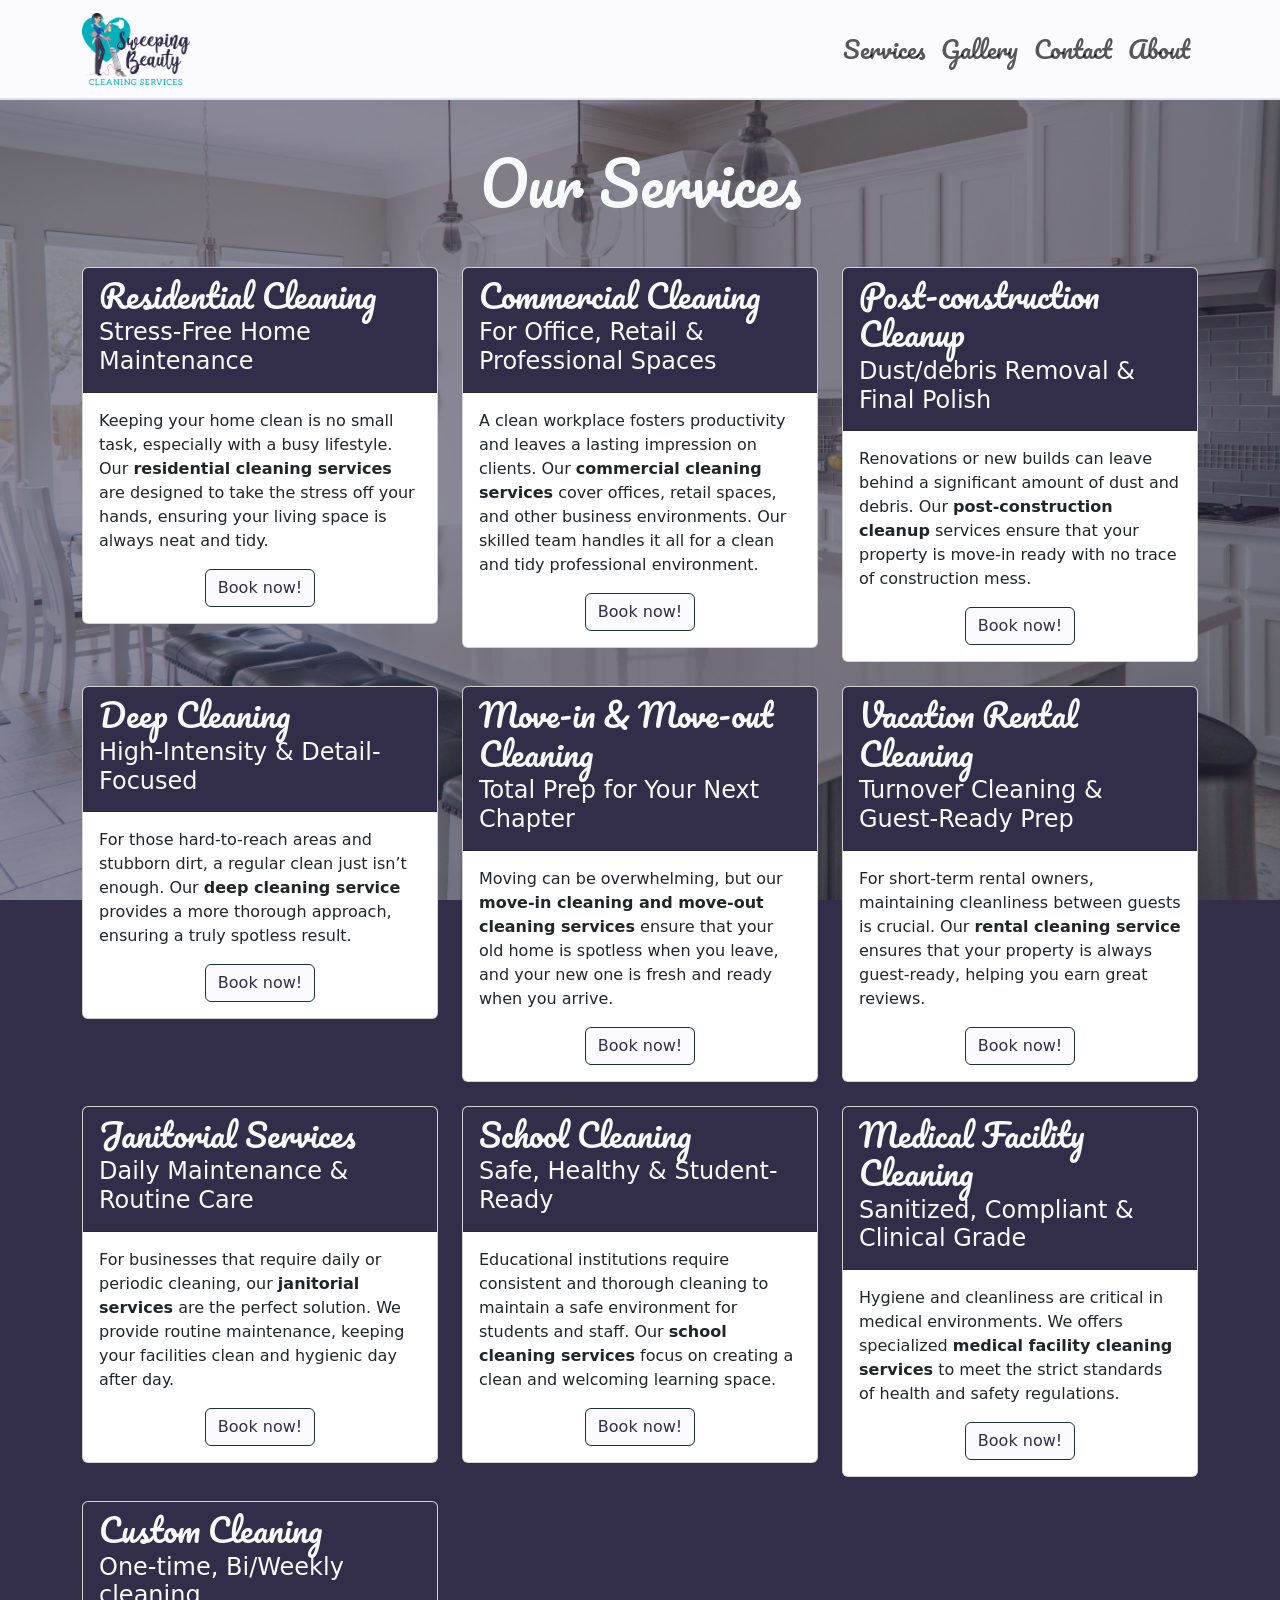
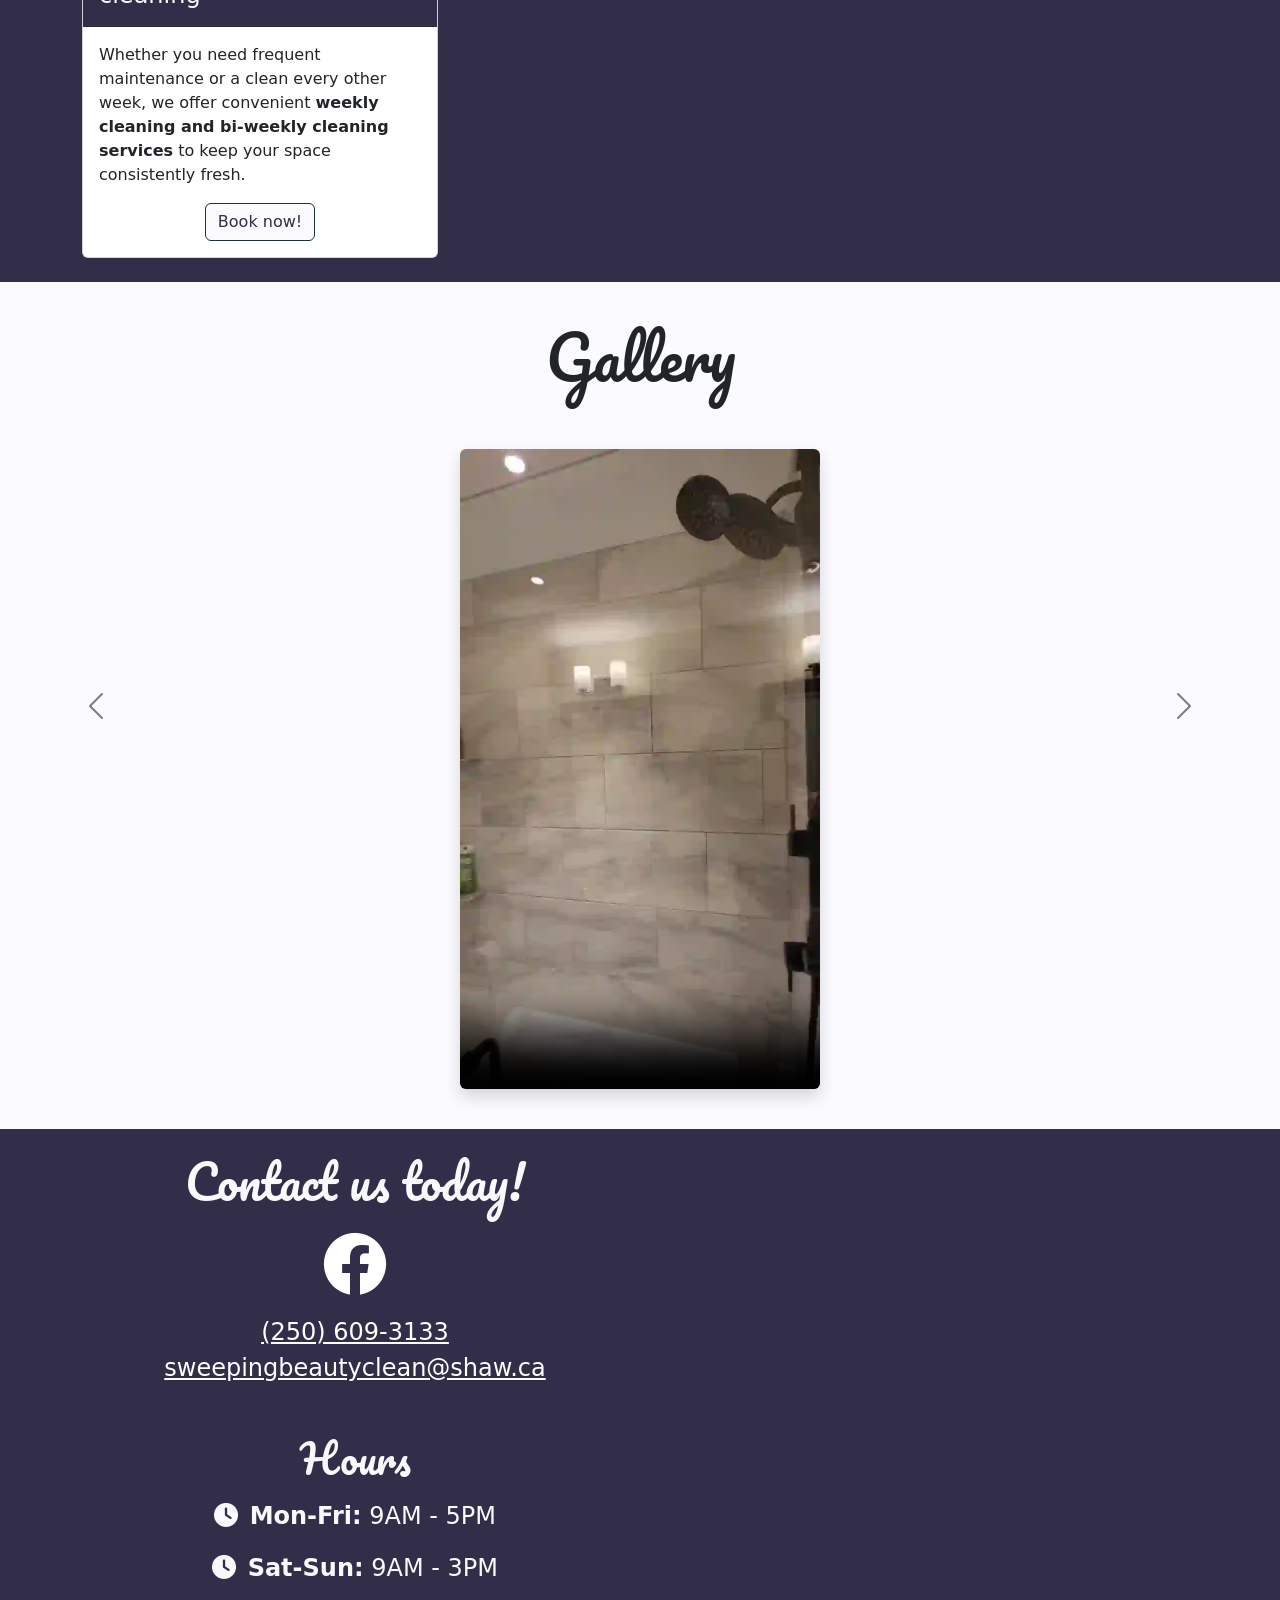
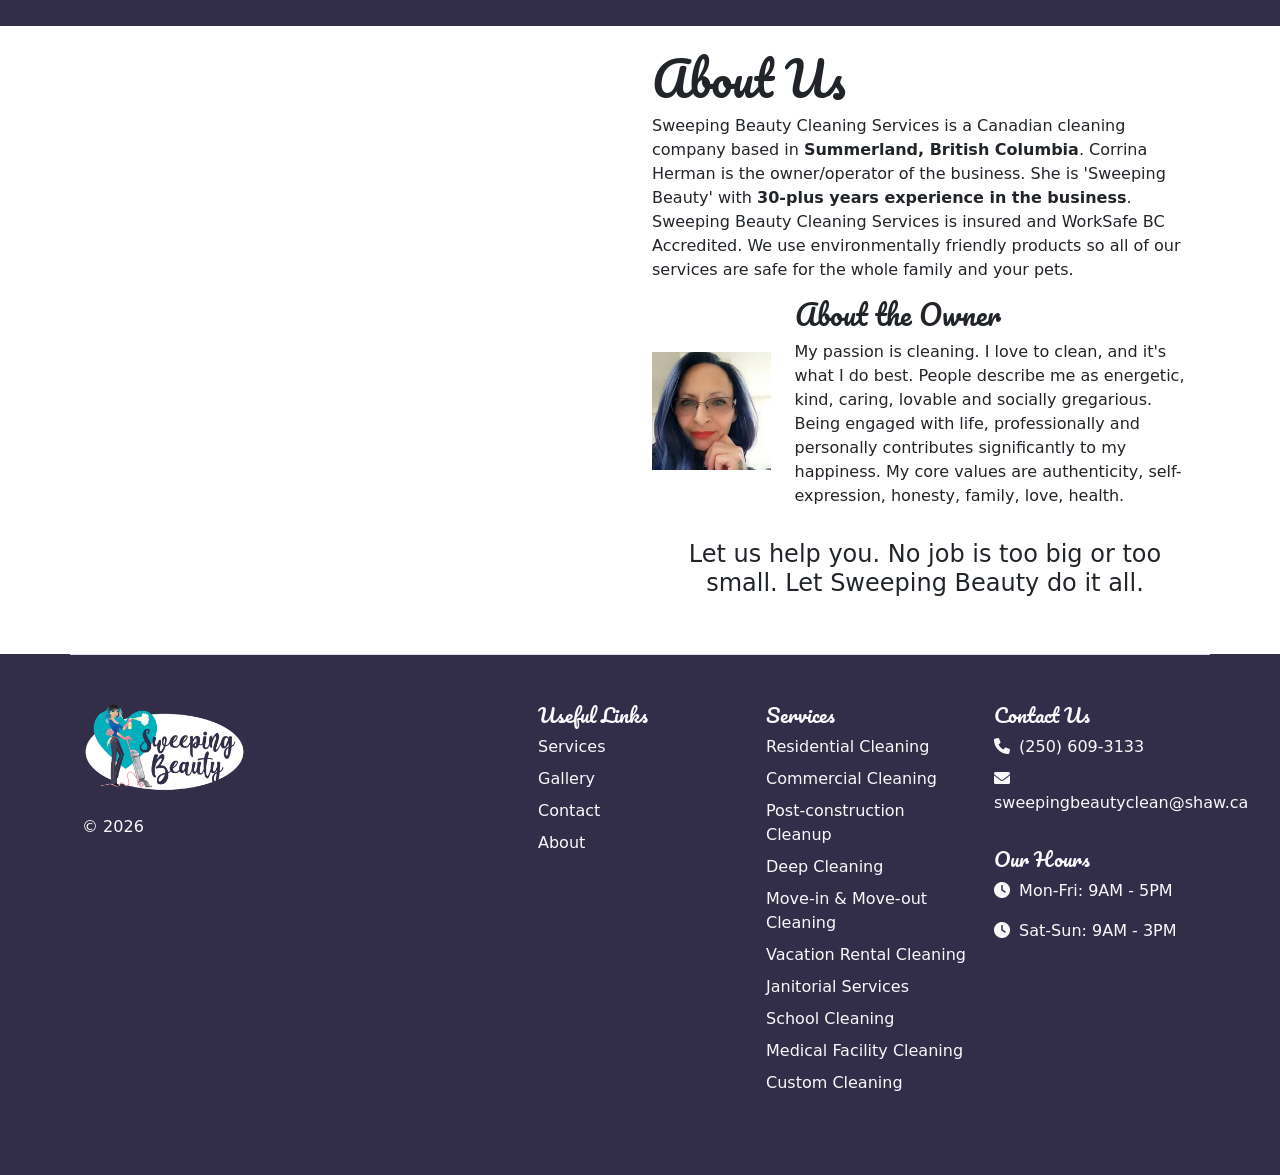
<file: index.html>
<!DOCTYPE html>
<html lang="en">
<head>
    <meta charset="UTF-8">
    <meta name="viewport" content="width=device-width, initial-scale=1.0">
    <meta http-equiv="X-UA-Compatible" content="ie=edge">
    <title>Sweeping Beauty Cleaning Services</title>
    <link rel="icon" href="./assets/favicon.ico" type="image/x-icon">
    <meta name="description" content="Offering professional residential and commercial cleaning solutions, we're proud of our work and ensure every corner is spotless. Contact us today!"/>
    <!-- External imports -->
    <link href="https://cdn.jsdelivr.net/npm/bootstrap@5.3.8/dist/css/bootstrap.min.css" rel="stylesheet" integrity="sha384-sRIl4kxILFvY47J16cr9ZwB07vP4J8+LH7qKQnuqkuIAvNWLzeN8tE5YBujZqJLB" crossorigin="anonymous">
    <script defer src="https://cdn.jsdelivr.net/npm/bootstrap@5.3.8/dist/js/bootstrap.bundle.min.js" integrity="sha384-FKyoEForCGlyvwx9Hj09JcYn3nv7wiPVlz7YYwJrWVcXK/BmnVDxM+D2scQbITxI" crossorigin="anonymous"></script>
    <link rel="stylesheet" href="https://cdnjs.cloudflare.com/ajax/libs/font-awesome/6.0.0-beta3/css/all.min.css">
    <link rel="preconnect" href="https://fonts.googleapis.com">
    <link rel="preconnect" href="https://fonts.gstatic.com" crossorigin>
    <link href="https://fonts.googleapis.com/css2?family=Pacifico&display=swap" rel="stylesheet">
    <!-- Custom website assets -->
    <link rel="stylesheet" href="style.css">
    <script defer src="main.js"></script>
</head>
<body>
    <header class="sticky-top text-cursive">
        <nav class="light navbar navbar-expand-sm border-bottom border-2">
            <div class="container justify-content-between">
                <a class="navbar-brand" href="#">
                    <img src="./assets/SBCS-logo-2x-transparent.png" alt="Sweeping Beauty Cleaning Services" height="72">
                </a>
                <button class="navbar-toggler" type="button" data-bs-toggle="collapse" data-bs-target="#navbarNav" aria-controls="navbarNav" aria-expanded="false" aria-label="Toggle navigation">
                    <span class="navbar-toggler-icon"></span>
                </button>
                <div class="collapse navbar-collapse flex-grow-0" id="navbarNav">
                    <ul class="navbar-nav text-end fs-4">
                        <li class="nav-item">
                            <a class="nav-link" href="#services">Services</a>
                        </li>
                        <li class="nav-item">
                            <a class="nav-link" href="#gallery">Gallery</a>
                        </li>
                        <li class="nav-item">
                            <a class="nav-link" href="#contact">Contact</a>
                        </li>
                        <li class="nav-item">
                            <a class="nav-link" href="#about">About</a>
                        </li>
                    </ul>
                </div>
            </div>
        </nav>
    </header>
    
    <main role="main">
        <section id="services" class="container-fluid dark position-relative">
            <div class="container py-4">
                <h1 class="section-title py-4 mb-4 text-center text-cursive text-light position-relative">Our Services</h1>
                <div class="row row-cols-1 row-cols-md-2 row-cols-lg-3 g-4">
                    <div class="col" id="residential-cleaning">
                        <div class="card">
                            <div class="card-header dark text-light">
                                <h2 class="card-title text-cursive">Residential Cleaning</h2>
                                <h3 class="card-subtitle h4 mb-2">Stress-Free Home Maintenance</h3>
                            </div>
                            <div class="card-body">
                                <p class="card-text">Keeping your home clean is no small task, especially with a busy lifestyle. Our <strong>residential cleaning services</strong> are designed to take the stress off your hands, ensuring your living space is always neat and tidy.</p>
                                <div class="text-center">
                                    <a href="#contact" class="btn btn-primary">Book now!</a>
                                </div>
                            </div>
                        </div>
                    </div>
                    <div class="col" id="commercial-cleaning">
                        <div class="card">
                            <div class="card-header dark text-light">
                                <h2 class="card-title text-cursive">Commercial Cleaning</h2>
                                <h3 class="card-subtitle h4 mb-2">For Office, Retail & Professional Spaces</h3>
                            </div>
                            <div class="card-body">
                                <p class="card-text">A clean workplace fosters productivity and leaves a lasting impression on clients. Our <strong>commercial cleaning services</strong> cover offices, retail spaces, and other business environments. Our skilled team handles it all for a clean and tidy professional environment.</p>
                                <div class="text-center">
                                    <a href="#contact" class="btn btn-primary">Book now!</a>
                                </div>
                            </div>
                        </div>
                    </div>
                    <div class="col" id="post-construction-cleanup">
                        <div class="card">
                            <div class="card-header dark text-light">
                                <h2 class="card-title text-cursive">Post-construction Cleanup</h2>
                                <h3 class="card-subtitle h4 mb-2">Dust/debris Removal & Final Polish</h3>
                            </div>
                            <div class="card-body">
                                <p class="card-text">Renovations or new builds can leave behind a significant amount of dust and debris. Our <strong>post-construction cleanup</strong> services ensure that your property is move-in ready with no trace of construction mess.</p>
                                <div class="text-center">
                                    <a href="#contact" class="btn btn-primary">Book now!</a>
                                </div>
                            </div>
                        </div>
                    </div>
                    <div class="col" id="deep-cleaning">
                        <div class="card">
                            <div class="card-header dark text-light">
                                <h2 class="card-title text-cursive">Deep Cleaning</h2>
                                <h3 class="card-subtitle h4 mb-2">High-Intensity & Detail-Focused</h3>
                            </div>
                            <div class="card-body">
                                <p class="card-text">For those hard-to-reach areas and stubborn dirt, a regular clean just isn’t enough. Our <strong>deep cleaning service</strong> provides a more thorough approach, ensuring a truly spotless result.</p>
                                <div class="text-center">
                                    <a href="#contact" class="btn btn-primary">Book now!</a>
                                </div>
                            </div>
                        </div>
                    </div>
                    <div class="col" id="moving-cleaning">
                        <div class="card">
                            <div class="card-header dark text-light">
                                <h2 class="card-title text-cursive">Move-in & Move-out Cleaning</h2>
                                <h3 class="card-subtitle h4 mb-2">Total Prep for Your Next Chapter</h3>
                            </div>
                            <div class="card-body">
                                <p class="card-text">Moving can be overwhelming, but our <strong>move-in cleaning and move-out cleaning services</strong> ensure that your old home is spotless when you leave, and your new one is fresh and ready when you arrive.</p>
                                <div class="text-center">
                                    <a href="#contact" class="btn btn-primary">Book now!</a>
                                </div>
                            </div>
                        </div>
                    </div>
                    <div class="col" id="vacation-rental-cleaning">
                        <div class="card">
                            <div class="card-header dark text-light">
                                <h2 class="card-title text-cursive">Vacation Rental Cleaning</h2>
                                <h3 class="card-subtitle h4 mb-2">Turnover Cleaning & Guest-Ready Prep</h3>
                            </div>
                            <div class="card-body">
                                <p class="card-text">For short-term rental owners, maintaining cleanliness between guests is crucial. Our <strong>rental cleaning service</strong> ensures that your property is always guest-ready, helping you earn great reviews.</p>
                                <div class="text-center">
                                    <a href="#contact" class="btn btn-primary">Book now!</a>
                                </div>
                            </div>
                        </div>
                    </div>
                    <div class="col" id="janitorial-services">
                        <div class="card">
                            <div class="card-header dark text-light">
                                <h2 class="card-title text-cursive">Janitorial Services</h2>
                                <h3 class="card-subtitle h4 mb-2">Daily Maintenance & Routine Care</h3>
                            </div>
                            <div class="card-body">
                                <p class="card-text">For businesses that require daily or periodic cleaning, our <strong>janitorial services</strong> are the perfect solution. We provide routine maintenance, keeping your facilities clean and hygienic day after day.</p>
                                <div class="text-center">
                                    <a href="#contact" class="btn btn-primary">Book now!</a>
                                </div>
                            </div>
                        </div>
                    </div>
                    <div class="col" id="school-cleaning">
                        <div class="card">
                            <div class="card-header dark text-light">
                                <h2 class="card-title text-cursive">School Cleaning</h2>
                                <h3 class="card-subtitle h4 mb-2">Safe, Healthy & Student-Ready</h3>
                            </div>
                            <div class="card-body">
                                <p class="card-text">Educational institutions require consistent and thorough cleaning to maintain a safe environment for students and staff. Our <strong>school cleaning services</strong> focus on creating a clean and welcoming learning space.</p>
                                <div class="text-center">
                                    <a href="#contact" class="btn btn-primary">Book now!</a>
                                </div>
                            </div>
                        </div>
                    </div>
                    <div class="col" id="medical-facility-cleaning">
                        <div class="card">
                            <div class="card-header dark text-light">
                                <h2 class="card-title text-cursive">Medical Facility Cleaning</h2>
                                <h3 class="card-subtitle h4 mb-2">Sanitized, Compliant & Clinical Grade</h3>
                            </div>
                            <div class="card-body">
                                <p class="card-text">Hygiene and cleanliness are critical in medical environments. We offers specialized <strong>medical facility cleaning services</strong> to meet the strict standards of health and safety regulations.</p>
                                <div class="text-center">
                                    <a href="#contact" class="btn btn-primary">Book now!</a>
                                </div>
                            </div>
                        </div>
                    </div>
                    <div class="col" id="custom-cleaning">
                        <div class="card">
                            <div class="card-header dark text-light">
                                <h2 class="card-title text-cursive">Custom Cleaning</h2>
                                <h3 class="card-subtitle h4 mb-2">One-time, Bi/Weekly cleaning</h3>
                            </div>
                            <div class="card-body">
                                <p class="card-text">Whether you need frequent maintenance or a clean every other week, we offer convenient <strong>weekly cleaning and bi-weekly cleaning services</strong> to keep your space consistently fresh.</p>
                                <div class="text-center">
                                    <a href="#contact" class="btn btn-primary">Book now!</a>
                                </div>
                            </div>
                        </div>
                    </div>
                </div>
            </div>
        </section>
        
        <section id="gallery" class="light carousel carousel-dark slide py-3">
            <h1 class="section-title py-4 text-center text-cursive">Gallery</h1>
            <div class="carousel-inner py-4">
                <div class="carousel-item active">
                    <video 
                        controls 
                        playsinline
                        loop
                        preload="none" 
                        poster="./assets/videos/photography-touch-ups-poster.webp"
                        class="ratio ratio-9x16 rounded shadow carousel-video">
                        <source src="./assets/videos/photography-touch-ups.mp4" type="video/mp4">
                        Your browser does not support the video tag.
                    </video>
                </div>
                <div class="carousel-item">
                    <video 
                        controls 
                        playsinline
                        loop
                        preload="none" 
                        poster="./assets/videos/shower-tlc-poster.webp"
                        class="ratio ratio-9x16 rounded shadow carousel-video">
                        <source src="./assets/videos/shower-tlc.mp4" type="video/mp4">
                        Your browser does not support the video tag.
                    </video>
                </div>
                <div class="carousel-item">
                    <video 
                        controls 
                        playsinline
                        loop
                        preload="none" 
                        poster="./assets/videos/beach-house-poster.webp"
                        class="ratio ratio-9x16 rounded shadow carousel-video">
                        <source src="./assets/videos/beach-house.mp4" type="video/mp4">
                        Your browser does not support the video tag.
                    </video>
                </div>
                <div class="carousel-item">
                    <video 
                        controls 
                        playsinline
                        loop
                        preload="none" 
                        poster="./assets/videos/construction-clean-poster.webp"
                        class="ratio ratio-9x16 rounded shadow carousel-video">
                        <source src="./assets/videos/construction-clean.mp4" type="video/mp4">
                        Your browser does not support the video tag.
                    </video>
                </div>
                <div class="carousel-item">
                    <video 
                        controls 
                        playsinline
                        loop
                        preload="none" 
                        poster="./assets/videos/office-clean-poster.webp"
                        class="ratio ratio-9x16 rounded shadow carousel-video">
                        <source src="./assets/videos/office-clean.mp4" type="video/mp4">
                        Your browser does not support the video tag.
                    </video>
                </div>
                <div class="carousel-item">
                    <video 
                        controls 
                        playsinline
                        loop
                        preload="none" 
                        poster="./assets/videos/stove-before-after-poster.webp"
                        class="ratio ratio-9x16 rounded shadow carousel-video">
                        <source src="./assets/videos/stove-before-after.mp4" type="video/mp4">
                        Your browser does not support the video tag.
                    </video>
                </div>
                <div class="carousel-item">
                    <video 
                        controls 
                        playsinline
                        loop
                        preload="none" 
                        poster="./assets/videos/summerland-1906-poster.webp"
                        class="ratio ratio-9x16 rounded shadow carousel-video">
                        <source src="./assets/videos/summerland-1906.mp4" type="video/mp4">
                        Your browser does not support the video tag.
                    </video>
                </div>
                <div class="carousel-item">
                    <video 
                        controls 
                        playsinline
                        loop
                        preload="none" 
                        poster="./assets/videos/summerland-1906-2-poster.webp"
                        class="ratio ratio-9x16 rounded shadow carousel-video">
                        <source src="./assets/videos/summerland-1906-2.mp4" type="video/mp4">
                        Your browser does not support the video tag.
                    </video>
                </div>
                <div class="carousel-item">
                    <video 
                        controls 
                        playsinline
                        loop
                        preload="none" 
                        poster="./assets/videos/vacation-rental-poster.webp"
                        class="ratio ratio-9x16 rounded shadow carousel-video">
                        <source src="./assets/videos/vacation-rental.mp4" type="video/mp4">
                        Your browser does not support the video tag.
                    </video>
                </div>
            </div>
            <button class="carousel-control-prev" type="button" data-bs-target="#gallery" data-bs-slide="prev">
                <span class="carousel-control-prev-icon" aria-hidden="true"></span>
                <span class="visually-hidden">Previous</span>
            </button>
            <button class="carousel-control-next" type="button" data-bs-target="#gallery" data-bs-slide="next">
                <span class="carousel-control-next-icon" aria-hidden="true"></span>
                <span class="visually-hidden">Next</span>
            </button>
        </section>

        <section id="contact" class="container-fluid dark">
            <div class="container">
                <div class="row">
                    <div class="col-12 col-md-6 d-flex flex-column justify-content-center text-center text-break py-4">
                        <h1 class="section-title-2 text-cursive text-light">Contact us today!</h1>
					    <a href="https://www.facebook.com/SweepingBeautyCleaningService" class="social-icon"><i class="fab fa-facebook"></i></a>
                        <a href="tel:+1-250-609-3133" class="contact-link">(250) 609-3133</a>
                        <a href="mailto:sweepingbeautyclean@shaw.ca" class="contact-link">sweepingbeautyclean@shaw.ca</a>
                        <div class="py-4"></div>
                        <h2 class="text-cursive text-light fs-1 pb-2">Hours</h2>
                        <p class="text-light fs-4"><i class="fa-solid fa-clock me-1"></i> <strong>Mon-Fri:</strong> 9AM - 5PM</p>
                        <p class="text-light fs-4"><i class="fa-solid fa-clock me-1"></i> <strong>Sat-Sun:</strong> 9AM - 3PM</p>
                    </div>
                    <div class="col-12 col-md-6">
                        <iframe src="https://www.google.com/maps/embed?pb=!1m14!1m8!1m3!1d285756.63988107844!2d-119.7737704!3d49.523421!3m2!1i1024!2i768!4f13.1!3m3!1m2!1s0x548265f75c67c3fd%3A0x7ba6593673c94f7a!2sSweeping%20Beauty%20Cleaning%20Services%2035%2B%20years%20in%20the%20cleaning%20industry.!5e1!3m2!1sen!2sca!4v1769449521597!5m2!1sen!2sca" width="100%" height="450" style="border:0;" allowfullscreen="" loading="lazy" referrerpolicy="no-referrer-when-downgrade"></iframe>
                    </div>
                </div>
            </div>
        </section>
        
        <section id="about" class="container-fluid">
            <div class="container mt-4">
                <div class="row">
                    <div class="col d-none d-lg-block">
                        <iframe src="https://www.facebook.com/plugins/page.php?href=https%3A%2F%2Fwww.facebook.com%2FSweepingBeautyCleaningService&tabs=timeline&width=0&height=450&small_header=false&adapt_container_width=true&hide_cover=false&show_facepile=false&1552918439329205" width="400" height="450" style="border:none;overflow:hidden" scrolling="no" frameborder="0" allowfullscreen="true" allow="autoplay; clipboard-write; encrypted-media; picture-in-picture; web-share"></iframe>
                    </div>
                    <div class="col">
                        <h1 class="section-title-2 text-cursive">About Us</h1>
                        <p>
                            Sweeping Beauty Cleaning Services is a Canadian cleaning company based in <strong>Summerland, British Columbia</strong>. Corrina Herman is the owner/operator of the business. She is 'Sweeping Beauty' with <strong>30-plus years experience in the business</strong>. Sweeping Beauty Cleaning Services is insured and WorkSafe BC Accredited. We use environmentally friendly products so all of our services are safe for the whole family and your pets.
                        </p>
                        <div class="row">
                            <div class="col-3 d-flex align-items-center">
                                <img src="./assets/profile.jpg" alt="Sweeping Beauty Owner, Corrina Herman" class="w-100">
                            </div>
                            <div class="col-9">
                                <h2 class="h3 text-cursive">About the Owner</h2>
                                <p>
                                    My passion is cleaning. I love to clean, and it's what I do best. People describe me as energetic, kind, caring, lovable and socially gregarious. Being engaged with life, professionally and personally contributes significantly to my happiness. My core values are authenticity, self-expression, honesty, family, love, health.
                                </p>
                            </div>
                        </div>
                        <p class="h4 text-center mt-3">
                            Let us help you. No job is too big or too small. Let Sweeping Beauty do it all.
                        </p>
                    </div>
                </div>
            </div>
        </section>
    </main>
    
    <footer class="container-fluid dark text-light">
        <div class="container">
            <div class="row row-cols-1 row-cols-md-2 row-cols-lg-5 py-5 mt-5 border-top">
                <div class="col mb-2">
                    <a href="/" class="d-flex align-items-center mb-3" aria-label="Sweeping Beauty Cleaning Services">
                        <img src="./assets/SBCS-logo-2x-ellipse-transparent.png" alt="Sweeping Beauty Cleaning Services" height="96">
                    </a>
                    <p class="text-light">© 2026</p>
                </div>
                <div class="col mb-2 d-none d-lg-block"></div>
                <div class="col mb-3">
                    <h5 class="text-cursive">Useful Links</h5>
                    <ul class="nav flex-column">
                        <li class="nav-item mb-2"><a href="#services" class="nav-link p-0 text-light">Services</a></li>
                        <li class="nav-item mb-2"><a href="#gallery" class="nav-link p-0 text-light">Gallery</a></li>
                        <li class="nav-item mb-2"><a href="#contact" class="nav-link p-0 text-light">Contact</a></li>
                        <li class="nav-item mb-2"><a href="#about" class="nav-link p-0 text-light">About</a></li>
                    </ul>
                </div>
                <div class="col mb-4">
                    <h5 class="text-cursive"><a href="#services" class="nav-link">Services</a></h5>
                    <ul class="nav flex-column">
                        <li class="nav-item mb-2"><a href="#residential-cleaning" class="nav-link p-0 text-light">Residential Cleaning</a></li>
                        <li class="nav-item mb-2"><a href="#commercial-cleaning" class="nav-link p-0 text-light">Commercial Cleaning</a></li>
                        <li class="nav-item mb-2"><a href="#post-construction-cleanup" class="nav-link p-0 text-light">Post-construction Cleanup</a></li>
                        <li class="nav-item mb-2"><a href="#deep-cleaning" class="nav-link p-0 text-light">Deep Cleaning</a></li>
                        <li class="nav-item mb-2"><a href="#moving-cleaning" class="nav-link p-0 text-light">Move-in & Move-out Cleaning</a></li>
                        <li class="nav-item mb-2"><a href="#vacation-rental-cleaning" class="nav-link p-0 text-light">Vacation Rental Cleaning</a></li>
                        <li class="nav-item mb-2"><a href="#janitorial-services" class="nav-link p-0 text-light">Janitorial Services</a></li>
                        <li class="nav-item mb-2"><a href="#school-cleaning" class="nav-link p-0 text-light">School Cleaning</a></li>
                        <li class="nav-item mb-2"><a href="#medical-facility-cleaning" class="nav-link p-0 text-light">Medical Facility Cleaning</a></li>
                        <li class="nav-item mb-2"><a href="#custom-cleaning" class="nav-link p-0 text-light">Custom Cleaning</a></li>
                    </ul>
                </div>
                <div class="col mb-4">
                    <h5 class="text-cursive">Contact Us</h5>
                    <ul class="nav flex-column">
                        <li class="nav-item mb-2">
                            <a href="tel:+1-250-609-3133" class="nav-link p-0 text-light">
                                <i class="fa-solid fa-phone me-1"></i> (250) 609-3133
                            </a>
                        </li>
                        <li class="nav-item mb-2">
                            <a href="mailto:sweepingbeautyclean@shaw.ca" class="nav-link p-0 text-light">
                                <i class="fa-solid fa-envelope me-1"></i> sweepingbeautyclean@shaw.ca
                            </a>
                        </li>
                    </ul>
                    <h5 class="text-cursive mt-4">Our Hours</h5>
                    <ul class="nav flex-column">
                        <p class="nav-link p-0 text-light">
                            <i class="fa-solid fa-clock me-1"></i> Mon-Fri: 9AM - 5PM
                        </p>
                        <p class="nav-link p-0 text-light">
                            <i class="fa-solid fa-clock me-1"></i> Sat-Sun: 9AM - 3PM
                        </p>
                    </ul>
                </div>
            </div>
        </div>
    </footer>
</body>
</html>
</file>
<file: style.css>
:root {
    --light: #FAFAFF;
    --dark: #322E49;
    --accent-primary: #00B0BD;
    --accent-secondary: #183238;
    --text-primary: #322E49;
    --text-secondary: #ffffff; 
}

.light {
    background-color: var(--light);
}

.dark {
    background-color: var(--dark);
}

.accent-primary {
    background-color: var(--accent-primary);
    color: var(--text-primary);
}

.accent-secondary {
    background-color: var(--accent-secondary);
    color: var(--text-secondary);
}

.logo {
    max-height: max(25vh, 100px);
}

.section-title {
    font-size: calc(2.5rem + 1.5vw);
}

.section-title-2 {
    font-size: calc(1.75rem + 1.5vw);
}

.social-icon {
    font-size: 4rem;
    color: var(--text-secondary);
    transition: color 0.25s;
}

.social-icon:hover {
    color: var(--accent-primary);
}

.text-cursive {
    font-family: "Pacifico", cursive;
    font-weight: 400;
    font-style: normal;
}

.contact-link {
    font-size: 1.5rem;
    color: var(--text-secondary);
    transition: color 0.25s;
}

.contact-link:hover {
    color: var(--accent-primary);
}

.carousel-video {
    display: block;
    margin: 0 auto;
    max-width: 360px;
}

/* Semi-hacky way to only have filter on the background */
#services::before {
    content: "";
    position: absolute;
    top: 0; left: 0;
    width: 100%; height: 100%;
    background-image: url("./assets/stock-kitchen-by-Mark-McCammon.webp");
    background-position: center;
    background-repeat: no-repeat;
    background-size: cover;
    background-attachment: fixed;
    filter: opacity(45%);
}

#services div[id] {
    scroll-margin-top: 15rem;
}

section[id] {
    scroll-margin-top: 7rem; 
}

.card {
    transition: scale 0.25s ease-in-out;
}

.card:hover {
    scale: 105%;
}

.card .btn-primary {
    --bs-btn-color: var(--text-primary);
    --bs-btn-bg: var(--light);
    --bs-btn-border-color: var(--accent-secondary);
    --bs-btn-hover-color: var(--text-secondary);
    --bs-btn-hover-bg: var(--accent-primary);
    --bs-btn-hover-border-color: var(--accent-secondary);
}

.card .btn-primary:hover {
    --bs-btn-color: var(--text-secondary);
    --bs-btn-bg: var(--accent-primary);
    --bs-btn-border-color: var(--accent-secondary);
}
</file>
